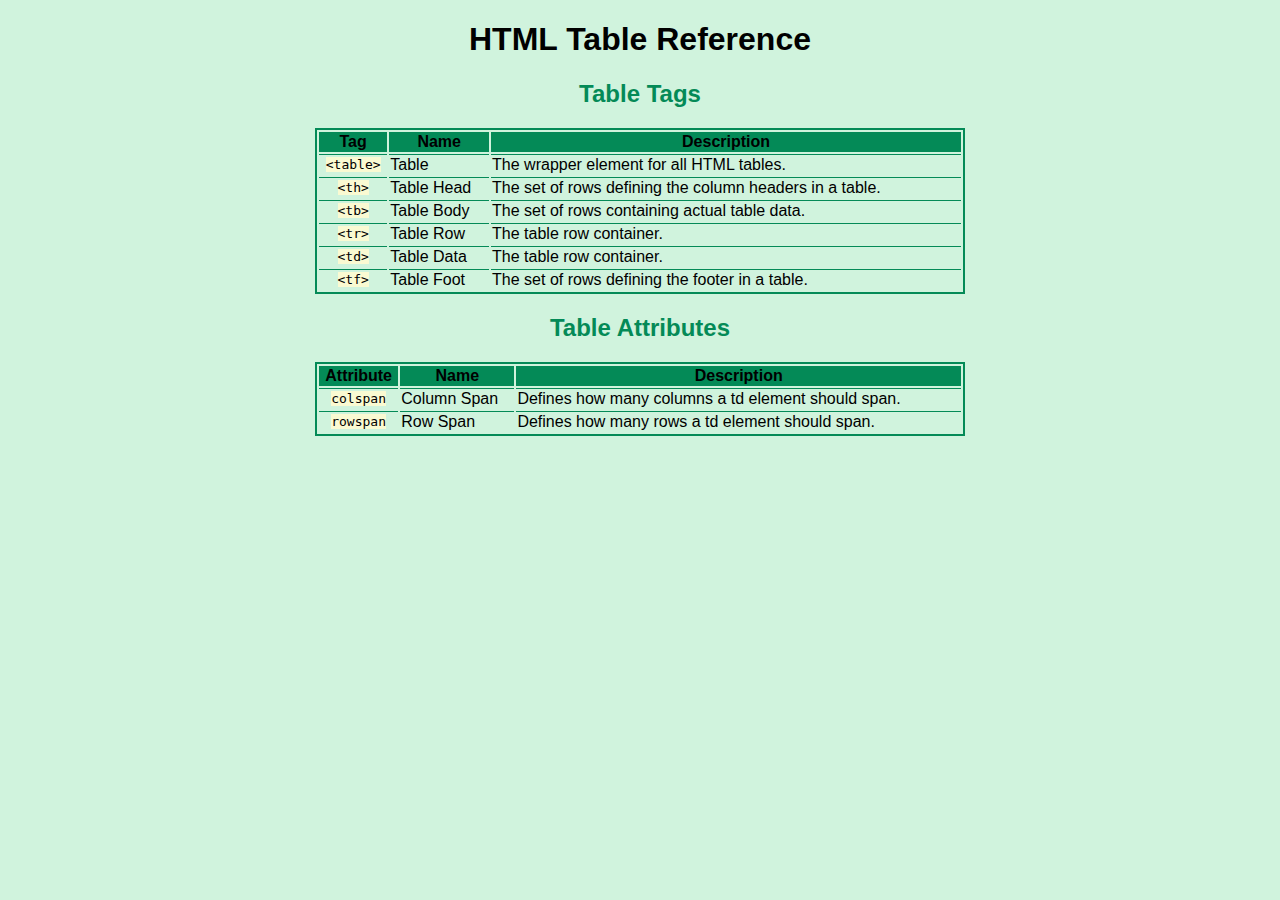
<file: Codecademy Cheat Sheet/index.html>
<!DOCTYPE html>
  <html>
    <head>
        <title>HTML/CSS Cheat Sheet</title>
        <link href="./index.css" rel="stylesheet">
    </head>

    <body>
        <h1>HTML Table Reference</h1>
        <h2>Table Tags</h2>

        <table>
            <thead>
                <tr>
                    <th>Tag</th>
                    <th>Name</th>
                    <th>Description</th>
                </tr>
            </thead>
            <tbody>
                <tr>
                    <td class="code"><span style="background-color: lightgoldenrodyellow">&lt;table&gt;</span></td>
                    <td>Table</td>
                    <td>The wrapper element for all HTML tables.</td>
                </tr>
                <tr>
                    <td class="code"><span style="background-color: lightgoldenrodyellow">&lt;th&gt;</span></td>
                    <td>Table Head</td>
                    <td>The set of rows defining the column headers in a table.</td>
                </tr>
                <tr>
                    <td class="code"><span style="background-color: lightgoldenrodyellow">&lt;tb&gt;</span></td>
                    <td>Table Body</td>
                    <td>The set of rows containing actual table data.</td>
                </tr>
                <tr>
                    <td class="code"><span style="background-color: lightgoldenrodyellow">&lt;tr&gt;</span></td>
                    <td>Table Row</td>
                    <td>The table row container.</td>
                </tr>
                <tr>
                    <td class="code"><span style="background-color: lightgoldenrodyellow">&lt;td&gt;</span></td>
                    <td>Table Data</td>
                    <td>The table row container.</td>
                </tr>
                <tr>
                    <td class="code"><span style="background-color: lightgoldenrodyellow">&lt;tf&gt;</span></td>
                    <td>Table Foot</td>
                    <td>The set of rows defining the footer in a table.</td>
                </tr>
            </tbody>
        </table>

        <h2>Table Attributes</h2>

        <table>
            <thead>
                <tr>
                    <th>Attribute</th>
                    <th>Name</th>
                    <th>Description</th>
                </tr>
            </thead>
            <tbody>
                <tr>
                    <td class="code"><span style="background-color: lightgoldenrodyellow">colspan</span></td>
                    <td>Column Span</td>
                    <td>Defines how many columns a td element should span.</td>
                </tr>
                <tr>
                    <td class="code"><span style="background-color: lightgoldenrodyellow">rowspan</span></td>
                    <td>Row Span</td>
                    <td>Defines how many rows a td element should span.</td>
                </tr>  
            </tbody>     
        </table>
        
    </body>
  </html>
</file>
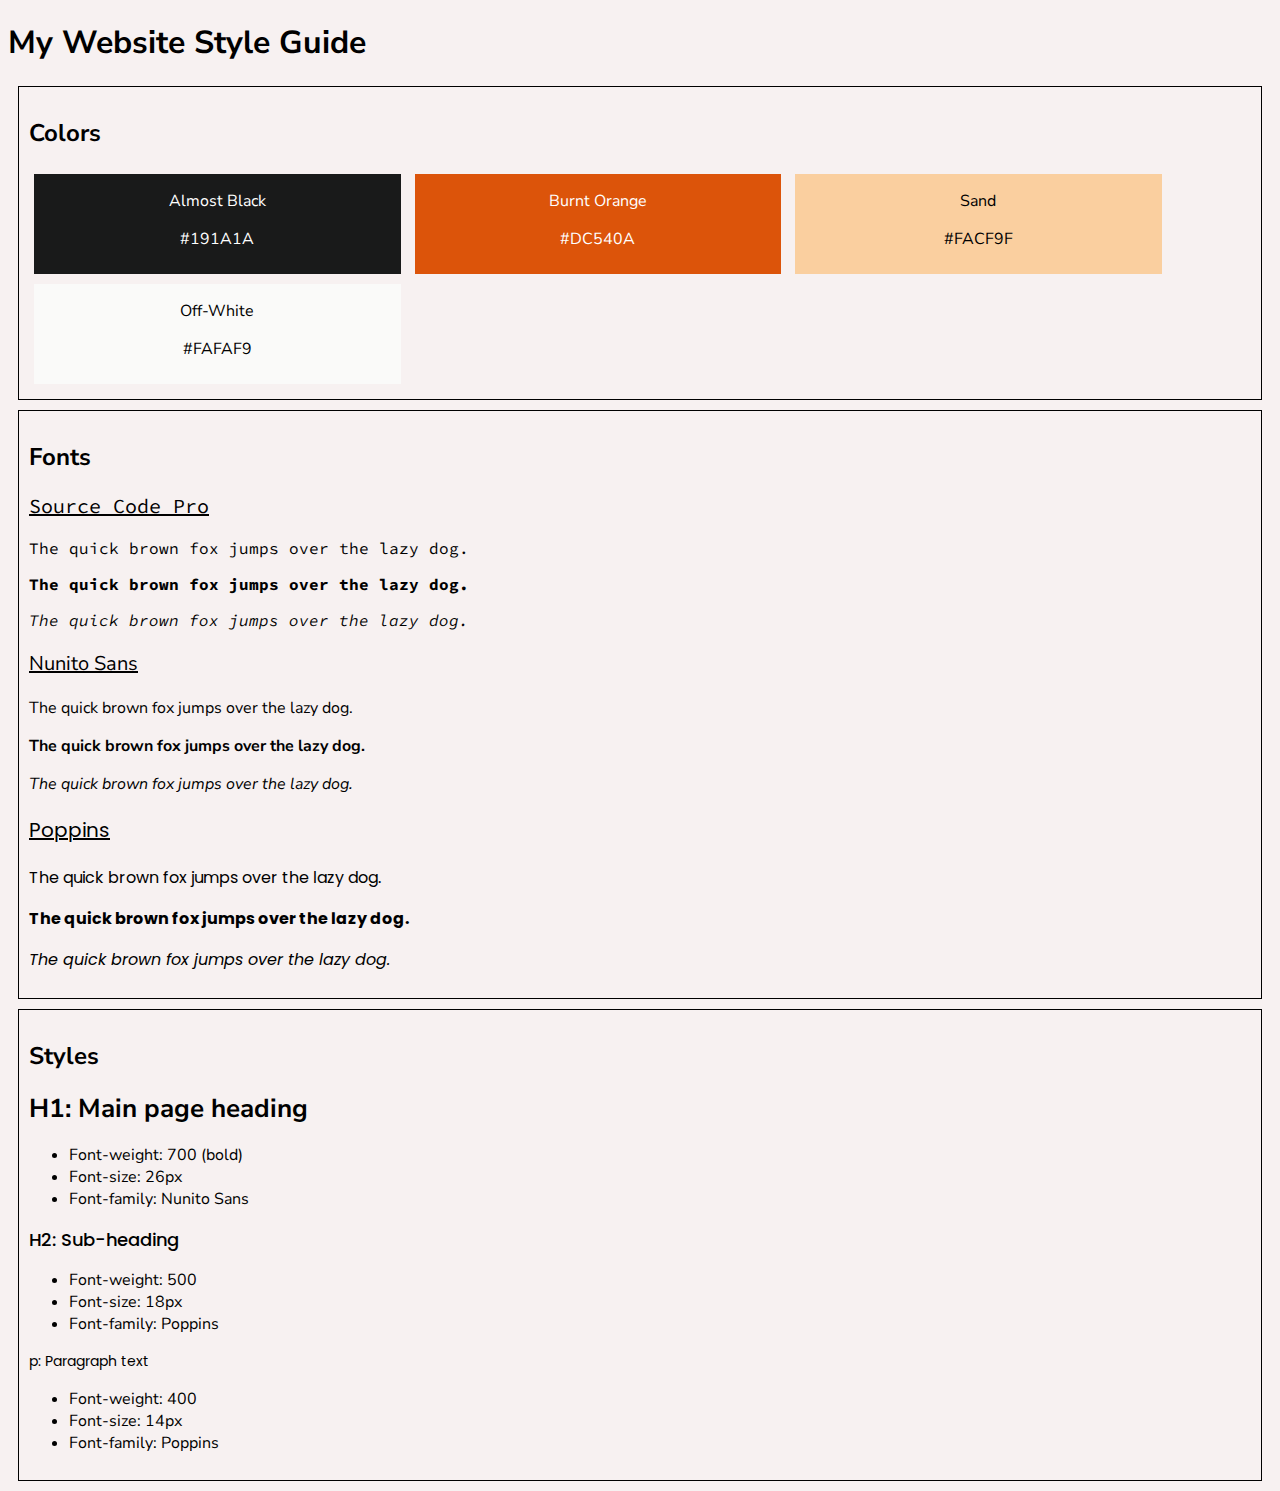
<file: Codecademy Website Styles/index.html>
<!DOCTYPE html>
<html>
<!--Add site header, link CSS and link external Google Fonts-->
    <head> 
        <title>My Website Style Guide</title>
        <link href="./index.css" rel="stylesheet">
        <link href="https://fonts.googleapis.com/css2?family=Nunito+Sans:ital,opsz,wght@0,6..12,200..1000;1,6..12,200..1000&family=Poppins:ital,wght@0,100;0,200;0,300;0,400;0,500;0,600;0,700;0,800;0,900;1,100;1,200;1,300;1,400;1,500;1,600;1,700;1,800;1,900&family=Source+Code+Pro:ital,wght@0,200..900;1,200..900&display=swap" rel="stylesheet">
    </head>

    <body>
        <header>
            <h1>My Website Style Guide</h1>
        </header>
<!--First Section - Create first section "container" and divide into panels to create color palette-->
<!--Use color-number instead of color-name for future reusability-->
        <main>

            <section class="container">
                <h2>Colors</h2>
                <div class="colors-container">
                    <div class="color-panel color-one">
                        <p class="color-label">Almost Black</p>
                        <p class="color-hex">#191A1A</p>
                    </div>
                    <div class="color-panel color-two">
                        <p class="color-label">Burnt Orange</p>
                        <p class="color-hex">#DC540A</p>
                    </div>
                    <div class="color-panel color-three">
                        <p class="color-label">Sand</p>
                        <p class="color-hex">#FACF9F</p>
                    </div>
                    <div class="color-panel color-four">
                        <p class="color-label">Off-White</p>
                        <p class="color-hex">#FAFAF9</p>
                    </div>
                </div>
            </section>
<!--Second Section - Create another "container" to display different fonts in their respective groupings-->
<!--Use font-number instead of font-name for future reusability-->
            <section class="container">
                <h2>Fonts</h2>
                <div class="fonts-container">
                    <div class="font-panel">
                        <p class="font-label font-one">Source Code Pro</p>
                        <p class="regular font-one"> The quick brown fox jumps over the lazy dog.</p>
                        <p class="bold font-one"> The quick brown fox jumps over the lazy dog.</p>
                        <p class="italic font-one"> The quick brown fox jumps over the lazy dog.</p>
                    </div>
                    <div class="font-panel">
                        <p class="font-label font-two">Nunito Sans</p>
                        <p class="regular font-two"> The quick brown fox jumps over the lazy dog.</p>
                        <p class="bold font-two"> The quick brown fox jumps over the lazy dog.</p>
                        <p class="italic font-two"> The quick brown fox jumps over the lazy dog.</p>
                    </div>
                    <div class="font-panel">
                        <p class="font-label font-three">Poppins</p>
                        <p class="regular font-three"> The quick brown fox jumps over the lazy dog.</p>
                        <p class="bold font-three"> The quick brown fox jumps over the lazy dog.</p>
                        <p class="italic font-three"> The quick brown fox jumps over the lazy dog.</p>
                    </div>
                </div>
            </section>
<!--Third Section - Create panels inside the container to demonstrate each Style-->
            <section class="container">
                <h2>Styles</h2>
                <div class="text-styles-container">
                    <div class="text-style-panel">
                        <h1>H1: Main page heading</h1>
                        <ul>
                            <li>Font-weight: 700 (bold)</li>
                            <li>Font-size: 26px</li>
                            <li>Font-family: Nunito Sans</li>
                        </ul>
                    </div>
                    <div class="text-style-panel">
                        <h2>H2: Sub-heading</h2>
                        <ul>
                            <li>Font-weight: 500</li>
                            <li>Font-size: 18px</li>
                            <li>Font-family: Poppins</li>
                        </ul>
                    </div>
                    <div class="text-style-panel">
                        <p>p: Paragraph text</p>
                        <ul>
                            <li>Font-weight: 400</li>
                            <li>Font-size: 14px</li>
                            <li>Font-family: Poppins</li>
                        </ul>
                    </div>
                </div>
            </section>

        </main>
    </body>
</html>
</file>
<file: Codecademy Cheat Sheet/index.css>
html {
    background-color: rgb(208, 243, 221);
    font-family: Arial, sans-serif;
}

body {
    display: block;
    margin: 8px;
}

h1 {
    text-align: center;
}

h2 {
    text-align: center;
    color: rgb(4, 138, 87);
}

table {
    border: 2px solid rgb(4, 138, 87);
    width: 650px;
    margin: 0 auto;
    box-sizing: border-box;
}

th {
    background-color: rgb(4, 138, 87);
}

td {
    border-top: 1px solid rgb(4, 138, 87);
}

span {
    background-color: rgb(255, 255, 255);
}

.code {
    font-family: monospace;
    text-align: center;
}
</file>
<file: Codecademy Website Styles/index.css>
/* Site-wide style */
html {
    background-color: rgb(247, 241, 241);
}

body {
    font-family: 'Nunito Sans', sans-serif;
}

/* General container style*/
.container {
    border: 1px solid black;
    padding: 10px;
    margin: 10px;
}

/* Color section styling*/
.color-panel {
    display: inline-block;
    min-height: 100px;
    width: 30%;
    margin: 5px 
}

.color-one {
    color: #fff;
    background-color: #191A1A;
}

.color-two {
    color: #fff;
    background-color: #DC540A;
}

.color-three {
    color: #000;
    background-color: #FACF9F;
}

.color-four {
    color: #000;
    background-color: #FAFAF9;
}

.color-label{
    text-align: center;
}

.color-hex {
    text-align: center;
}

/*Fonts section styling*/

.font-label {
    text-decoration: underline;
    font-size: 20px;
}

.font-one {
    font-family: 'Source Code Pro', monospace;
}

.font-two {
    font-family: 'Nunito Sans', sans-serif;
}

.font-three {
    font-family: 'Poppins', sans-serif;
}

.regular {
    font-style: none;
}

.bold {
    font-weight: 700; 
}

.italic {
    font-style: italic;
}

/* Styles section styling*/
.text-style-panel h1 {
    font-weight: 700;
    font-size: 26px;
    font-family: 'Nunito Sans';
}

.text-style-panel h2 {
    font-weight: 500;
    font-size: 18px;
    font-family: 'Poppins';
}

.text-style-panel p {
    font-weight: 400;
    font-size: 14px;
    font-family: 'Poppins';
}
</file>
